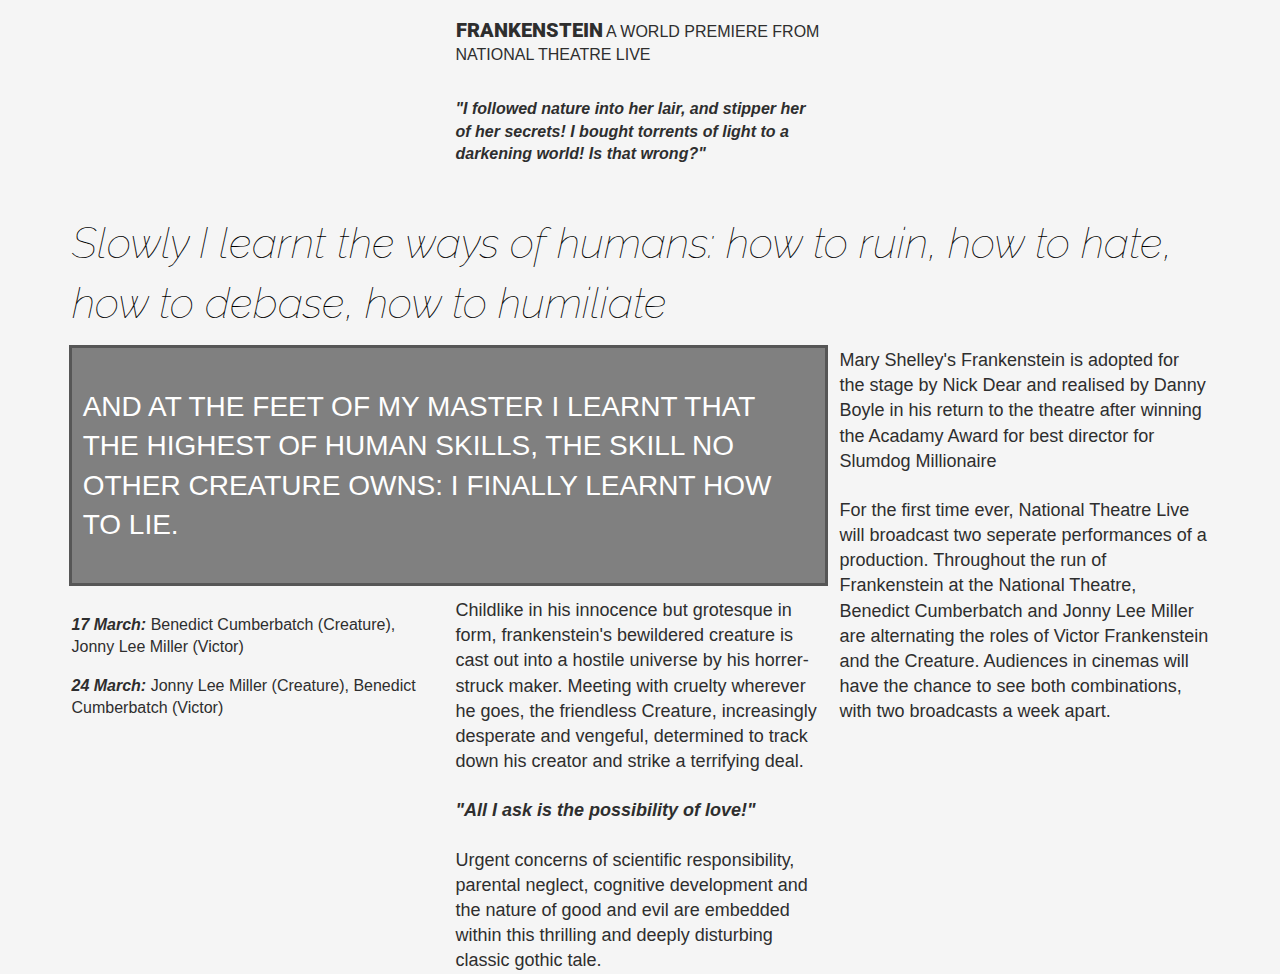
<file: index.html>
<!DOCTYPE html>
<html lang="en">
<head>
    <meta charset="UTF-8">
    <meta name="viewport" content="width=device-width, initial-scale=1.0">
    <meta http-equiv="X-UA-Compatible" content="ie=edge">
    <link href="style.css" rel="stylesheet" type="text/css">

    <title>CSS Grid 1 - Self Initiated Project</title>
</head>
<body>
    



<div class="gird-container">
<div class="header-title">
    <p class="uppercase">
    <span class="roboto-bold">Frankenstein</span> 
    A world premiere from national theatre live
    </p>

    <p class="bold-italic">
    "I followed nature into her lair, and stipper her 
    of her secrets! I bought torrents of light to 
    a darkening world! Is that wrong?"</p>
</div>   


<div class="about-section about-section-one">
    <p>Childlike in his innocence but grotesque in form,
        frankenstein's bewildered creature is cast out into a
        hostile universe by his horrer-struck maker. Meeting with
        cruelty wherever he goes, the friendless Creature,
        increasingly desperate and vengeful, determined to track
        down his creator and strike a terrifying deal.
    </p>
        
    <p class="bold-italic">"All I ask is the possibility of love!"</p>
        
    <p>Urgent concerns of scientific responsibility, parental
        neglect, cognitive development and the nature of good 
        and evil are embedded within this thrilling and deeply
        disturbing classic gothic tale.
    </p>
</div>


<div class="main-quote">
    <p>Slowly I learnt the ways of humans: how to ruin, 
    how to hate, how to debase, how to humiliate</p>
</div> 


<div class="dates">
    <p><span class="bold-italic">17 March:</span> Benedict Cumberbatch (Creature), Jonny Lee Miller (Victor)</p>
    <p><span class="bold-italic">24 March:</span> Jonny Lee Miller (Creature), Benedict Cumberbatch (Victor)</p>
</div>



<div class="about-section about-section-two">
    <p>Mary Shelley's Frankenstein is adopted for the stage by
        Nick Dear and realised by Danny Boyle in his return to
        the theatre after winning the Acadamy Award for best 
        director for Slumdog Millionaire</p>
        
    <p>For the first time ever, National Theatre Live will 
        broadcast two seperate performances of a production. 
        Throughout the run of Frankenstein at the National 
        Theatre, Benedict Cumberbatch and Jonny Lee Miller are 
        alternating the roles of Victor Frankenstein and the 
        Creature. Audiences in cinemas will have the chance to 
        see both combinations, with two broadcasts a week apart.
    </p>                   
</div>

<div class="block-quote">
    <p class="uppercase">And at the feet of my master I 
        learnt that the highest of human skills, the skill 
        no other creature owns: I finally learnt how to lie.
    </p>
</div>





</div>


</body>
</html>
</file>
<file: style.css>
/* @import url('https://fonts.googleapis.com/css?family=Roboto:400,500,700,900');
@import url('https://fonts.googleapis.com/css?family=PT+Sans');
@import url('https://fonts.googleapis.com/css?family=Raleway:100i'); */

@import url('https://fonts.googleapis.com/css?family=PT+Sans|Raleway:100,100i,400|Roboto:400,900');



body{
    font-family: 'PT Sans Narrow', sans-serif;
    margin: 0;
    padding: 0;
    color: #2e2e2e;
    background-color:whitesmoke;
}

.uppercase{
    text-transform: uppercase;
}

.roboto-bold{
    font-family: 'Roboto', sans-serif;
    font-size:20px;
    font-weight: 900;  
}
.bold-italic{
    font-weight: 600; 
    font-style: italic;
}

/* basic styling */
.gird-container{
    display: block;
    margin:1rem;
    line-height: 1.4;
}

.header-title p {
padding-bottom: 1rem;
}

.main-quote{
    font-family: 'Raleway', sans-serif;
    font-size: 20px;
    font-weight: 100;
    font-style: italic;
    color:black;
    margin:40px 0;
}

.dates{
    background-color:#e4e4e4;
}

.about-section{
    font-size:16px;
}

.block-quote{
    background-color:#808080;
    color:white;
    font-size:16px;
    padding:0.7rem;
    text-transform: uppercase;
    line-height:1.4;
    -webkit-box-shadow: 0px 0px 0px 3px rgba(0,0,0,0.65);
-moz-box-shadow: 0px 0px 0px 3px rgba(0,0,0,0.65);
box-shadow: 0px 0px 0px 3px rgba(0,0,0,0.65);
}
/* end of styling */


/* small 2 column  */
@media screen and (min-width: 450px) {
    .gird-container{
        display: grid;
        grid-template-columns: 1fr 1fr;
        grid-template-rows: 1fr 1fr;
        grid-gap: 15px;
        width:calc(90% - 15px);
        margin:0 auto;
    }

    .header-title{
        grid-column: 1;
        grid-row: 1;
    }

    .main-quote{
        grid-column: 1 / 3;
        grid-row: 3;
        font-size: 25px;
        padding:0;
        margin:0;
    }.main-quote p{ padding:0;margin:0;}

    .block-quote{
        grid-column: 1 /3;
        grid-row: 5;
        font-size:15px;
        margin-bottom:2rem;
    }
    .dates{
        grid-column: 2;
        grid-row: 1;
        margin-top:1rem;
        margin-bottom:6rem; 
    }

    .about-section{
        font-size:18px;
    }
    .about-section-two{
        grid-column: 1 / 3;
        grid-row: 2;
    }
    .about-section-one{
        grid-column: 1 / 3;
        grid-row: 4;
    }
}


/* Medium */
@media screen and (min-width: 740px) {
    .gird-container{
        grid-template-columns: repeat(3, 1fr);
        grid-template-rows: repeat(4, auto);
    }

    .header-title{
        grid-column: 2;
        grid-row: 1;
    }
    .main-quote{
        grid-column: 1 / 4;
        grid-row: 2;
        font-size: 30px;
        padding:0;
        margin:0;
    }.main-quote p{padding:0;margin:0;}

    .block-quote{
        grid-column: 1 / 3;
        grid-row: 3 / 4;
        font-size:18px;
        margin-bottom:0;
    }
    .dates{
        background-color:whitesmoke;
        grid-column: 1 / 2;
        grid-row: 4;
        padding:0rem;
        margin:0rem;
    }
    .about-section p {
        font-size:18px;
        margin:0;
        padding:0;
    }
   
    .about-section-two{
        grid-column: 3;
        grid-row: 3 / 5;
    }
    .about-section-one{
        grid-column: 2;
        grid-row: 4;
    }
    .about-section-two p:nth-child(2),
    .about-section-one p:nth-child(2),
    .about-section-one p:nth-child(3){
        margin-top:1.5rem;
      }

  }
@media screen and (min-width: 900px) {.main-quote{font-size: 35px;}.block-quote{font-size:22px;}}
@media screen and (min-width: 1000px) {.main-quote{font-size: 43px;}.block-quote{font-size:28px;}}



/* Large */
  @media screen and (min-width: 1340px) {
    .gird-container{
        display: grid;
        grid-template-columns: 1fr 1fr 1fr 2fr 1fr 1fr;
        line-height:1.6;
    }    
    .header-title{
        grid-column: 4 / 5;
        grid-row: 1;
    }
    .main-quote{
        grid-column: 1 / 7;
        grid-row: 2 / 3;
        font-size: 60px;
        line-height:1.2;
    }
    .block-quote{
        grid-column: 3 / 5;
        grid-row: 3 / 4;
        position: relative;
        top:-5rem;
    }
    .dates{
        grid-column: 2 / 3;
        grid-row: 3;
    }
    .about-section-one{
        grid-column: 4 / 5;
        grid-row: 4;
        position: relative;
        top:-5rem;
    }
    .about-section-two{
        grid-column: 5 / 7;
        grid-row: 3 / 5;
        position: relative;
        top:-5rem;
    }
}

@media screen and (min-width: 1380px) {.main-quote{font-size: 65px;}}
@media screen and (min-width: 1492px) {.main-quote{font-size: 70px;}}
@media screen and (min-width: 1604px) {.main-quote{font-size: 75px;}}
@media screen and (min-width: 1717px) {.main-quote{font-size: 80px;}}
@media screen and (min-width: 1830px) {.main-quote{font-size: 85px;}}
</file>
